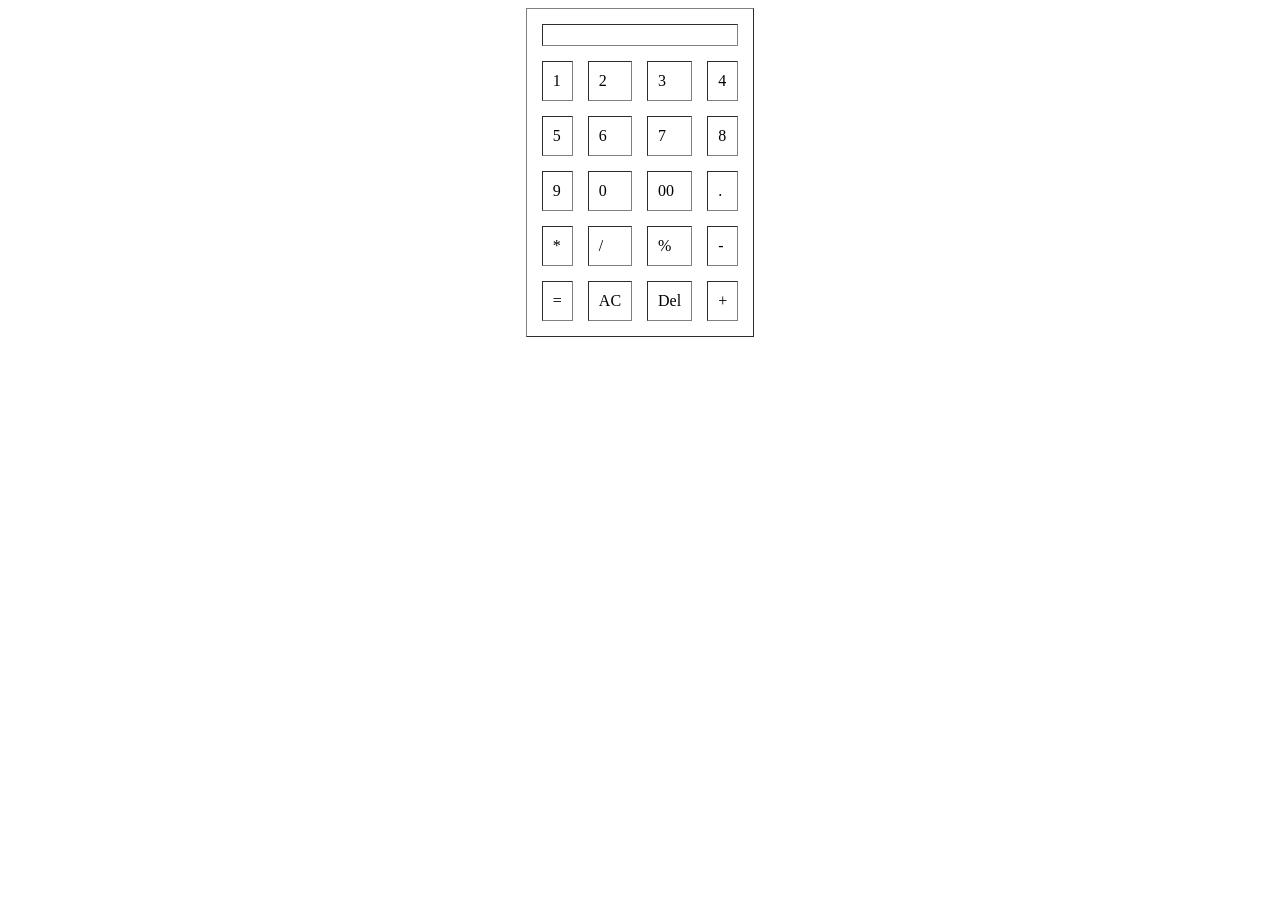
<file: Calculator/index.html>
<!DOCTYPE html>
<html lang="en">
<head>
    <meta charset="UTF-8">
    <meta name="viewport" content="width=device-width, initial-scale=1.0">
    <title>Document</title>
</head>
<body>

      

     <table align="center" border="1" cellspacing="15px" cellpadding="10px">
          
           <tr>
            <td id="display" colspan="4"></td>
           </tr>

           <tr>
              <td onclick="dis('1')">1</td>
              <td onclick="dis('2')">2</td>
              <td onclick="dis('3')">3</td>
              <td onclick="dis('4')">4</td>
           </tr>

           <tr>
            <td onclick="dis('5')">5</td>
            <td onclick="dis('6')">6</td>
            <td onclick="dis('7')">7</td>
            <td onclick="dis('8')">8</td>
           </tr>

           <tr>

            <td onclick="dis('9')">9</td>
            <td onclick="dis('0')">0</td>
            <td onclick="dis('00')">00</td>
            <td onclick="dis('.')">.</td>
           </tr>

           <tr>
            <td onclick="dis('*')">*</td>
            <td onclick="dis('/')">/</td>
            <td onclick="dis('%')">%</td>
            <td onclick="dis('-')">-</td>
           </tr>

           <tr>
            <td onclick="res()">=</td>
            <td onclick="AC()">AC</td>
            <td onclick="del()">Del</td>
            <td onclick="dis('+')">+</td>
           </tr>



     </table>




    <script src="script.js"></script>    
</body>
</html>
</file>
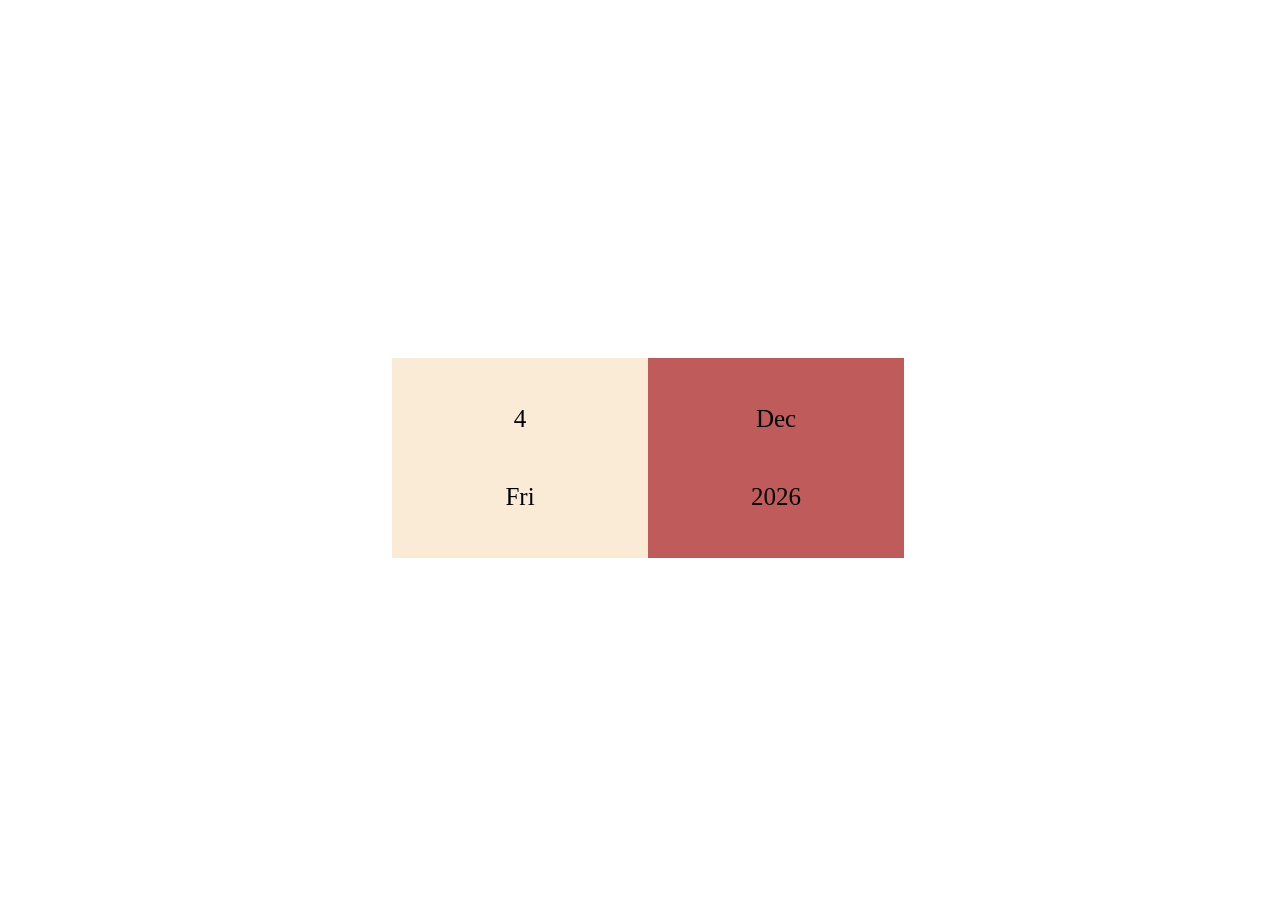
<file: Calender/index.html>
<!DOCTYPE html>
<html lang="en">
<head>
    <meta charset="UTF-8">
    <meta name="viewport" content="width=device-width, initial-scale=1.0">
    <title>Document</title>
    <link rel="stylesheet" href="style.css">
</head>
<body>


       <div id="cont">
          
            <div id="left">
                  <p id="date">13</p>
                  <p id="day">Tuesday</p>
            </div>

            <div id="right">
                <p id="month">June</p>
                <p id="year">2025</p>
            </div>
         
       </div>
    

    <script src="script.js"></script>
</body>
</html>
</file>
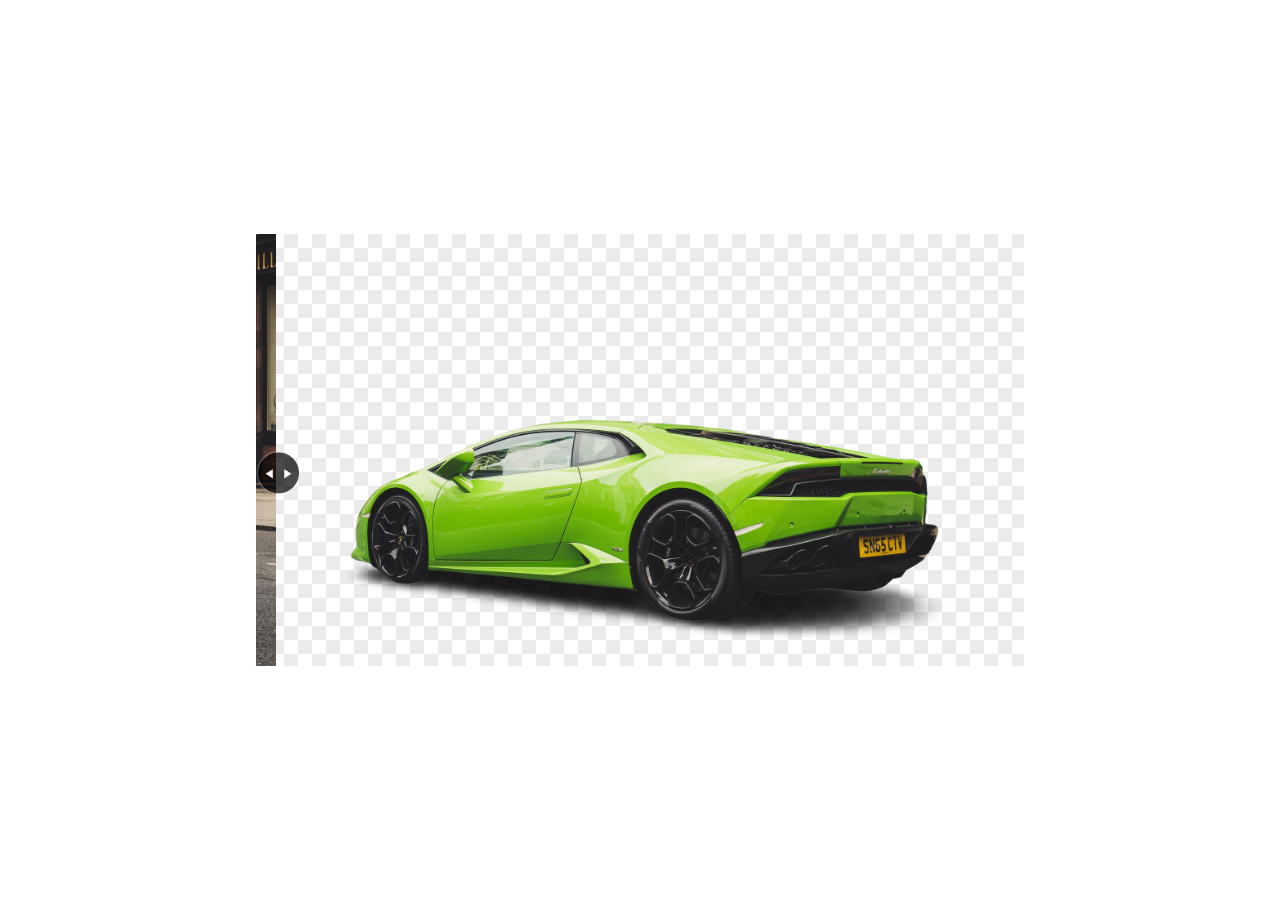
<file: ImageBackground/index.html>
<!DOCTYPE html>
<html lang="en">
<head>
    <meta charset="UTF-8">
    <meta name="viewport" content="width=device-width, initial-scale=1.0">
    <title>Document</title>
    <link rel="stylesheet" href="style.css">
</head>
<body>

    <div id="con">

        <div class="trans" onmousemove="LetMove(event)">
        <img src="./transparent.png" alt="" width="100%">

        <div class="full">
            <img src="./original.jpg" alt="" id="originall">
        </div>

           <span id="arrow">
            <img src="./arrow.png" alt="" class="arr">
           </span>

       </div>

    </div>
    

    <script src="script.js"></script>
</body>
</html>
</file>
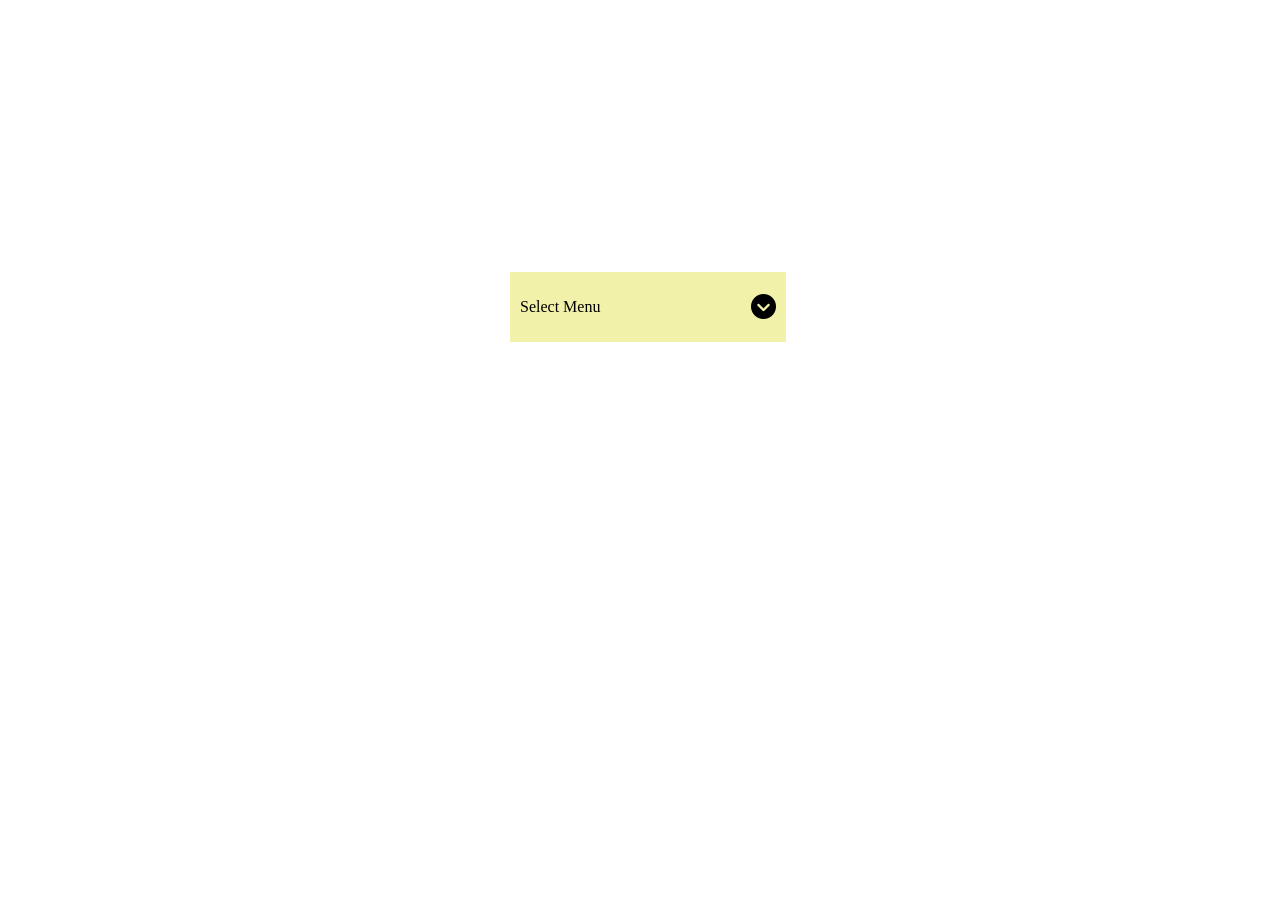
<file: Menu/index.html>
<!DOCTYPE html>
<html lang="en">
<head>
    <meta charset="UTF-8">
    <meta name="viewport" content="width=device-width, initial-scale=1.0">
    <title>Document</title>
    <link rel="stylesheet" href="style.css">
    <link rel="stylesheet" href="https://cdnjs.cloudflare.com/ajax/libs/font-awesome/6.7.2/css/all.min.css" integrity="sha512-Evv84Mr4kqVGRNSgIGL/F/aIDqQb7xQ2vcrdIwxfjThSH8CSR7PBEakCr51Ck+w+/U6swU2Im1vVX0SVk9ABhg==" crossorigin="anonymous" referrerpolicy="no-referrer" />
</head>
<body>
    
      
    <div id="select" onclick="select()">  
      <p id="showtext">Select Menu</p>
      <i id="arrow" class="fa-solid fa-circle-chevron-down"></i>
    </div>

    <div id="dropdown">
           
          <ul id="listitem">
              <li onclick="jump('Facebook', './images/facebook.png','https:/www.facebook.com/')">
                <img src="./images/facebook.png" alt="">
                <p>Facebook</p>    
            </li>
            <li onclick="jump('Youtube', './images/facebook.png','https:/www.facebook.com/')">
                <img src="./images/youtube.png" alt="">
                <p>Youtube</p>    
            </li><li onclick="jump('Instagram', './images/facebook.png','https:/www.facebook.com/')">
                <img src="./images/instagram.jpeg" alt="">
                <p>Instagram</p>    
            </li><li onclick="jump('Twitter', './images/facebook.png','https:/www.facebook.com/')">
                <img src="./images/twitter.jpeg" alt="">
                <p>Twitter</p>    
            </li><li onclick="jump('Linkdin', './images/facebook.png','https:/www.facebook.com/')">
                <img src="./images/linkdin.png" alt="">
                <p>Linkdin</p>    
            </li>
          </ul>

    </div>
     

    <script src="script.js"></script>
</body>
</html>
</file>
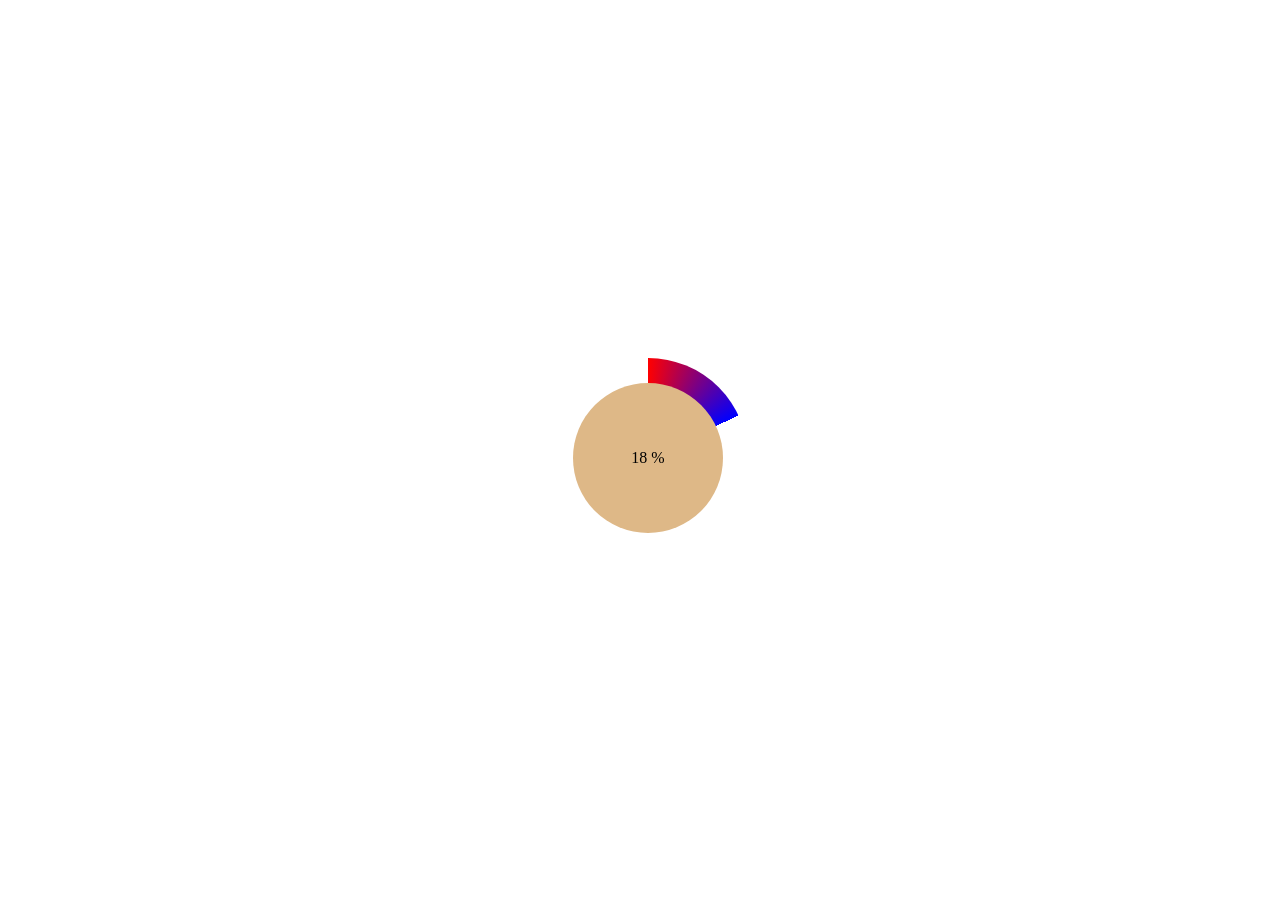
<file: Progress-Bar/index.html>
<!DOCTYPE html>
<html lang="en">
<head>
    <meta charset="UTF-8">
    <meta name="viewport" content="width=device-width, initial-scale=1.0">
    <title>Document</title>
    <link rel="stylesheet" href="style.css">
</head>
<body>

 
    <div id="circle">
        
        <div id="progress">
            <div id="value">0%</div>
        </div>        

    </div>



    <script src="./script.js"></script>
    
</body>
</html>
</file>
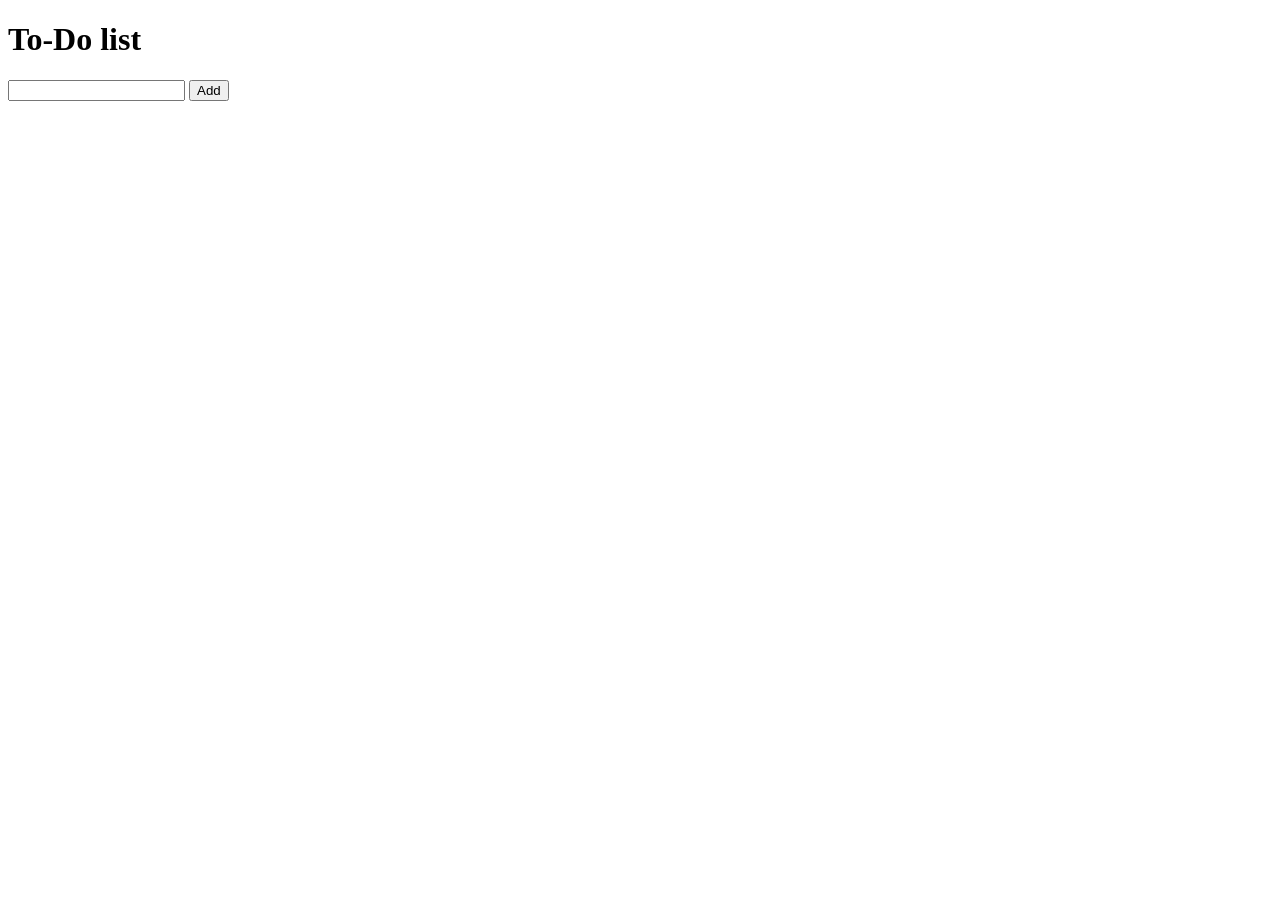
<file: Todolist/index.html>
<!DOCTYPE html>
<html lang="en">
<head>
    <meta charset="UTF-8">
    <meta name="viewport" content="width=device-width, initial-scale=1.0">
    <title>Document</title>
</head>
<body>

    <h1>To-Do list</h1>

    <input type="text" id="inptext">
    <button onclick="AddItem()">Add</button>

    <div id="Show"></div>
    

    <script src="script.js"></script>
</body>
</html>
</file>
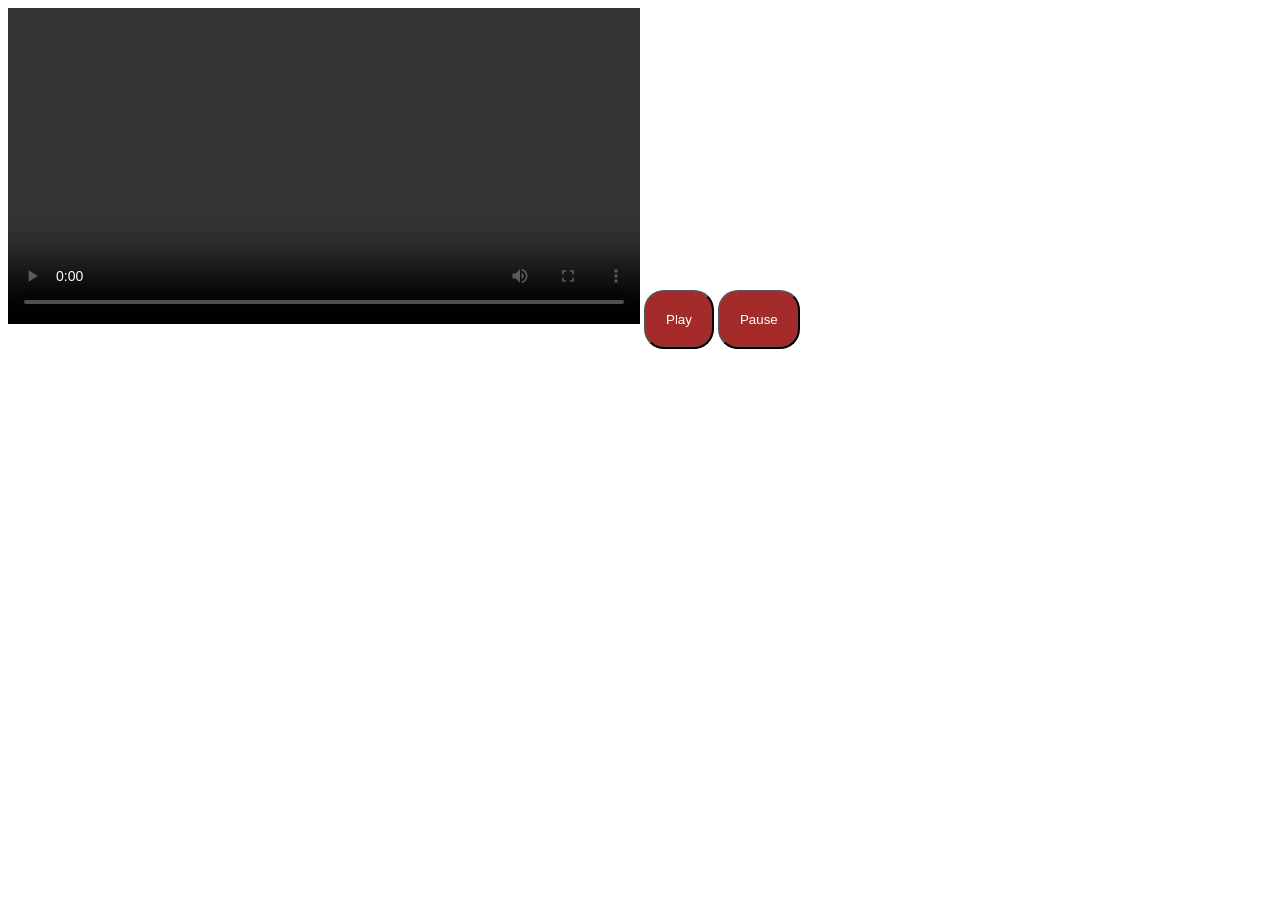
<file: Video/index.html>
<!DOCTYPE html>
<html lang="en">
<head>
    <meta charset="UTF-8">
    <meta name="viewport" content="width=device-width, initial-scale=1.0">
    <title>Document</title>
    <link rel="stylesheet" href="style.css">
</head>
<body>

    <video src="./rabbiteating.mp4" id="rabbit" width="50%" controls></video>

    <button onclick="start()">Play</button>
    <button onclick="end()">Pause</button>
    

    <script src="script.js"></script>
</body>
</html>
</file>
<file: Calender/style.css>
body{
    width: 100%;
    height: 100vh;
    display: flex;
    justify-content: center;
    align-items: center;
    flex-direction: column;  
}

#cont{
 
    width: 40%;
    height: 200px;
    display: flex;
    justify-content: center;
    align-items: center;
    
}

#cont #left{
    width: 50%;
     height: 100%;
     display: flex;
     justify-content: center;
     align-items: center;
     flex-direction: column;
     background-color: antiquewhite;
     font-size: 25px;
    
}

#cont #right{
    width: 50%;
     height: 100%;
     display: flex;
     justify-content: center;
     align-items: center;
     flex-direction: column;
     background-color: rgb(191, 91, 91);
     font-size: 25px;
    
}
</file>
<file: ImageBackground/style.css>
*{
    margin: 0;
    padding: 0;
}
#con{
    width: 100%;
    height: 100vh;
    display: flex;
    justify-content: center;
    align-items: center;
}

.trans{
    width: 60%;
    margin: auto;
    line-height: 0;
    background-image: url(./background.png);
    overflow: hidden;
    position: relative;
    
}

.full{
    width: 20px;
    position: absolute;
    left: 0;
    top: 0;
    overflow: hidden;
    
}

span{
    width: 1px;
    height: 100%;
    cursor: pointer;
    position: absolute;
    left: 20px;
    right: 0;
}

.arr{
    width: 45px;
    position:absolute ;
    top: 50%;
    margin-left: -20px;
}
</file>
<file: Menu/style.css>
/* *{
    margin: 0px;
    padding: 0px;
    box-sizing: border-box;
} */
body{
    width: 100%;
    height: 100vh;
    display: flex;
    justify-content: center;
    align-items: center;
    flex-direction: column;
  
}

#select{
    width: 20%;
    height: 50px;
    background-color: rgb(241, 241, 170);
    display: flex; 
    justify-content: space-between;
    align-items: center;
    padding: 10px;
}

#select i{
    /* width:70px; */
    font-size: 25px;
}

#dropdown{
    width: 20%;
    background-color: antiquewhite;
    padding: 10px;
    visibility:hidden;
}

#dropdown #listitem img{

    width: 30px;
     
}

#dropdown #listitem li{
    list-style: none;
    display: flex;
    align-items: center;
    justify-content: start;
    gap: 10px;
    
}

#hello{
    display: flex;
    justify-content: center;
    align-items: center;
}

#hello img{
    width: 25px;
}
</file>
<file: Progress-Bar/style.css>
body{

    width: 100%;
    height: 100vh;
    display: flex;
    justify-content: center;
    align-items: center;
}

#circle{

    width: 200px;
    height: 200px;
    border-radius: 50%;
    /* background-color: bisque; */
    background: conic-gradient(red,blue 3.6deg, white 0deg);
    display: flex;
    justify-content: center;
    align-items: center;

}

#progress{
    width: 150px;
    height: 150px;
    border-radius: 50%;
    background-color: burlywood;
    display: flex;
    justify-content: center;
    align-items: center;
}
</file>
<file: Video/style.css>
button{
    padding: 20px;
    background-color: brown;
    color: white;
    border-radius: 20px;
}
</file>
